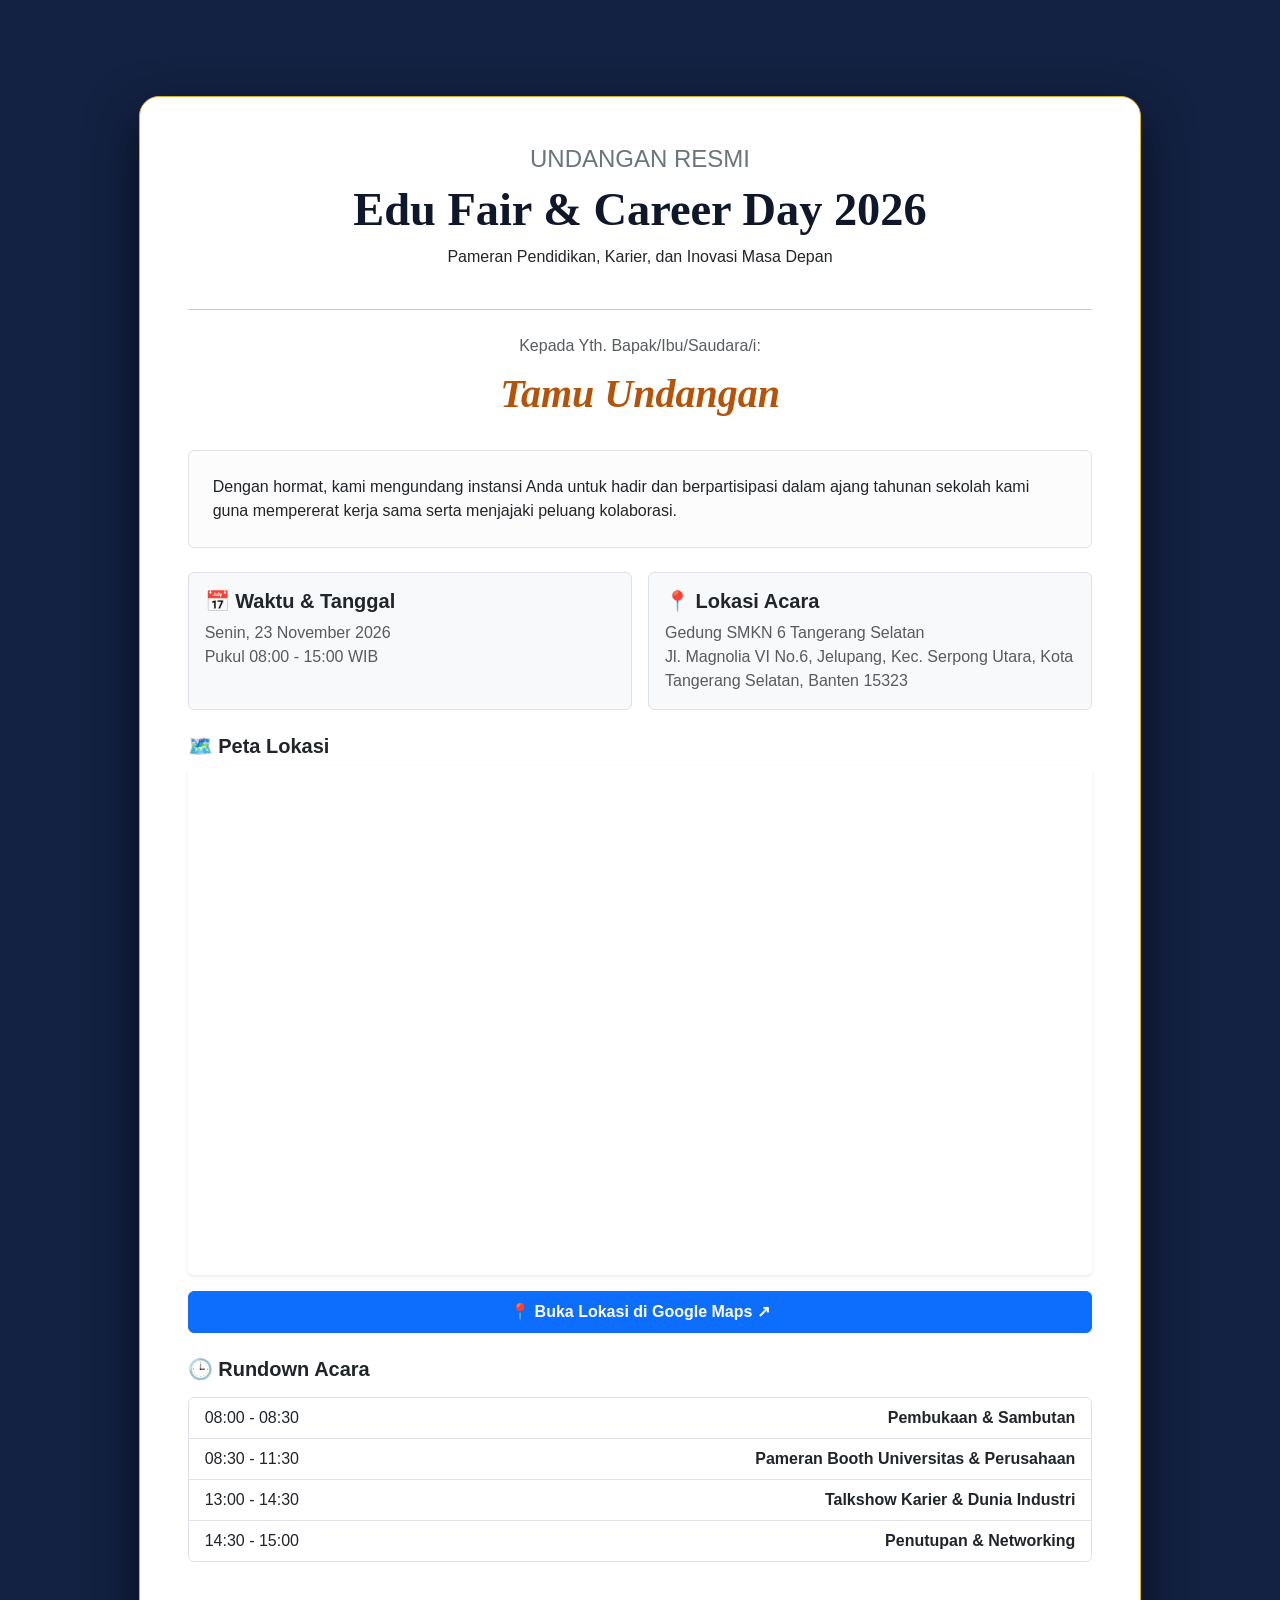
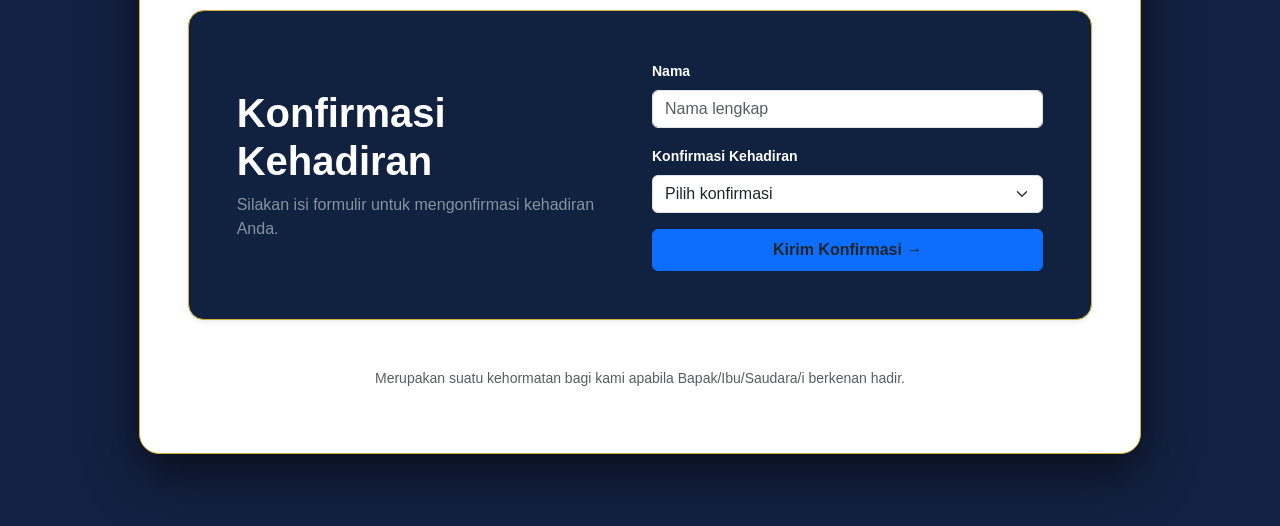
<file: index.html>
<!DOCTYPE html>
<html lang="id">
<head>
    <meta charset="UTF-8">
    <meta name="viewport" content="width=device-width, initial-scale=1.0">
    <title>Undangan Edu Fair & Career Day 2026</title>
    <link href="https://cdn.jsdelivr.net/npm/bootstrap@5.3.0/dist/css/bootstrap.min.css" rel="stylesheet">
    <link rel="stylesheet" href="style.css">
</head>
<body id="beranda" class="pt-5 pb-5">

    <div class="container mt-5">
        <div class="row justify-content-center">
            <div class="col-md-10 col-lg-10">
                <div class="card p-4 p-md-5 text-center">

                    <!-- Header Acara -->
                    <h4 class="text-uppercase text-secondary">Undangan Resmi</h4>
                    <h1 class="display-4 fw-bold mb-2">Edu Fair & Career Day 2026</h1>
                    <p class="subtitle">Pameran Pendidikan, Karier, dan Inovasi Masa Depan</p>
                    <hr class="my-4">

                    <!-- Personalisasi Nama Tamu -->
                    <p class="mb-1 text-muted">Kepada Yth. Bapak/Ibu/Saudara/i:</p>
                    <h2 id="namaTamu" class="display-6 my-2 fw-bold" style="color: #b45309 !important;">-</h2>
                    <p class="mb-4"><span id="kategoriTamu" class="badge bg-warning text-dark px-3 py-2 fs-6">-</span></p>

                    <!-- Sambutan -->
                    <div class="alert alert-light border text-start p-4 mb-4">
                        <p class="mb-0 text-dark">Dengan hormat, kami mengundang instansi Anda untuk hadir dan berpartisipasi dalam ajang tahunan sekolah kami guna mempererat kerja sama serta menjajaki peluang kolaborasi.</p>
                    </div>

                    <!-- Informasi Acara -->
                    <div id="lokasi" class="row text-start mb-4 g-3">
                        <div class="col-md-6">
                            <div class="p-3 bg-light rounded h-100 border">
                                <h5 class="fw-bold text-dark mb-2">📅 Waktu & Tanggal</h5>
                                <p class="mb-0 text-muted">Senin, 23 November 2026<br>Pukul 08:00 - 15:00 WIB</p>
                            </div>
                        </div>
                        <div class="col-md-6">
                            <div class="p-3 bg-light rounded h-100 border">
                                <h5 class="fw-bold text-dark mb-2">📍 Lokasi Acara</h5>
                                <p class="mb-0 text-muted">Gedung SMKN 6 Tangerang Selatan<br>Jl. Magnolia VI No.6, Jelupang, Kec. Serpong Utara, Kota Tangerang Selatan, Banten 15323</p>
                            </div>
                        </div>
                    </div>

                    <!-- GOOGLE MAPS -->
                    <div class="mb-4 text-start">
                        <h5 class="fw-bold text-dark mb-2">🗺️ Peta Lokasi</h5>
                        <div class="ratio ratio-16x9 rounded overflow-hidden shadow-sm">
                            <iframe src="https://maps.google.com/maps?q=SMKN%206%20Tangerang%20Selatan%2C%20Jl.%20Magnolia%20VI%20No.6%2C%20Jelupang&t=&z=16&ie=UTF8&iwloc=&output=embed" title="Peta Lokasi SMKN 6 Tangerang Selatan" style="border:0; width:100%; height:100%;" allowfullscreen loading="eager" referrerpolicy="no-referrer-when-downgrade"></iframe>
                        </div>
                        <a href="https://www.google.com/maps/dir/?api=1&destination=SMKN+6+Tangerang+Selatan%2C+Jl.+Magnolia+VI+No.6%2C+Jelupang" target="_blank" rel="noopener noreferrer" class="btn btn-primary w-100 mt-3 py-2 fw-bold">📍 Buka Lokasi di Google Maps ↗</a>
                    </div>

                    <!-- RUNDOWN ACARA -->
                    <div id="rundown" class="text-start mb-4">
                        <h5 class="fw-bold text-dark mb-3">🕒 Rundown Acara</h5>
                        <ul class="list-group list-group-flush border rounded">
                            <li class="list-group-item d-flex justify-content-between align-items-center">
                                <span>08:00 - 08:30</span>
                                <strong>Pembukaan & Sambutan</strong>
                            </li>
                            <li class="list-group-item d-flex justify-content-between align-items-center">
                                <span>08:30 - 11:30</span>
                                <strong>Pameran Booth Universitas & Perusahaan</strong>
                            </li>
                            <li class="list-group-item d-flex justify-content-between align-items-center">
                                <span>13:00 - 14:30</span>
                                <strong>Talkshow Karier & Dunia Industri</strong>
                            </li>
                            <li class="list-group-item d-flex justify-content-between align-items-center">
                                <span>14:30 - 15:00</span>
                                <strong>Penutupan & Networking</strong>
                            </li>
                        </ul>
                    </div>

                    <!-- FORM RSVP -->
                    <div class="rsvp-custom-card p-4 p-md-5 rounded-4 text-white text-start my-4 shadow-sm">
                        <div class="row align-items-center">
                            <div class="col-lg-6 mb-4 mb-lg-0">
                                <h3 class="fw-bold display-6 mb-2">Konfirmasi Kehadiran</h3>
                                <p class="text-white-50 mb-0">Silakan isi formulir untuk mengonfirmasi kehadiran Anda.</p>
                            </div>
                            <div class="col-lg-6">
                                <form id="rsvp-form">
                                    <div class="mb-3">
                                        <label class="form-label text-white small fw-bold">Nama</label>
                                        <input type="text" id="rsvp-nama" class="form-control" placeholder="Nama lengkap">
                                    </div>
                                    <div class="mb-3">
                                        <label class="form-label text-white small fw-bold">Konfirmasi Kehadiran</label>
                                        <select id="rsvp-status" class="form-select" required>
                                            <option value="" selected disabled>Pilih konfirmasi</option>
                                            <option value="Hadir">Hadir</option>
                                            <option value="Berhalangan Hadir">Berhalangan Hadir</option>
                                        </select>
                                    </div>
                                    <button type="submit" class="btn btn-primary w-100 fw-bold py-2 text-dark">Kirim Konfirmasi &rarr;</button>
                                </form>
                                <div id="rsvp-msg" class="alert alert-success mt-3 mb-0" style="display: none;"></div>
                            </div>
                        </div>
                    </div>

                    <!-- Penutup -->
                    <p class="text-muted small mt-4">Merupakan suatu kehormatan bagi kami apabila Bapak/Ibu/Saudara/i berkenan hadir.</p>

                </div>
            </div>
        </div>
    </div>

    <script src="https://cdn.jsdelivr.net/npm/bootstrap@5.3.0/dist/js/bootstrap.bundle.min.js"></script>
    <script>
        const urlParams = new URLSearchParams(window.location.search);
        const nama = urlParams.get('to');
        const kategori = urlParams.get('kategori');

        if (nama) {
            document.getElementById('namaTamu').innerText = nama;
            const rsvpNama = document.getElementById('rsvp-nama');
            if (rsvpNama) rsvpNama.value = nama;
        } else {
            document.getElementById('namaTamu').innerText = "Tamu Undangan";
        }

        if (kategori) {
            document.getElementById('kategoriTamu').innerText = kategori;
        } else {
            document.getElementById('kategoriTamu').style.display = 'none';
        }

        const rsvpForm = document.getElementById('rsvp-form');
        if (rsvpForm) {
            rsvpForm.addEventListener('submit', function(e) {
                e.preventDefault();
                const namaTamu = document.getElementById('rsvp-nama').value;
                const status = document.getElementById('rsvp-status').value;
                const msgBox = document.getElementById('rsvp-msg');
                msgBox.textContent = `✅ Terima kasih ${namaTamu}, konfirmasi "${status}" berhasil dicatat!`;
                msgBox.style.display = 'block';
            });
        }
    </script>
</body>
</html>
</file>
<file: style.css>
:root {
    --navy: #132142;
    --navy-main: #112240;
    --gold: #d4af37;
    --gold-light: #fde047;
    --gold-dark: #b48a28;
}

html {
    scroll-behavior: smooth;
    scroll-padding-top: 90px;
}

body {
    font-family: 'Plus Jakarta Sans', sans-serif;
    background-color: var(--navy);
    color: #334155;
    padding: 24px;
    min-height: 100vh;
}

.navbar-brand, h1, #namaTamu, .event-title, .guest-name {
    font-family: 'Playfair Display', serif;
}

.container {
    max-width: 1500px;
    margin: 0 auto;
}

/* 2. Navbar (Digabung) */
.navbar, .admin-navbar {
    background-color: var(--navy);
    border-bottom: 1px solid rgba(212, 175, 55, 0.35);
    padding: 14px 24px;
    border-radius: 12px;
    display: flex;
    justify-content: space-between;
    align-items: center;
    flex-wrap: wrap;
    gap: 12px;
    margin-bottom: 24px;
}

.navbar-brand {
    color: var(--gold-light) !important;
    font-size: 1.25rem;
    font-weight: 700;
    text-decoration: none;
}

.nav-links { 
    display: flex; 
    gap: 8px; 
}

.nav-link {
    color: #cbd5e1 !important;
    padding: 6px 16px !important;
    border-radius: 20px;
    text-decoration: none;
    transition: 0.3s;
}

.nav-link.active, .nav-link:hover {
    color: var(--gold-light) !important;
    background-color: rgba(212, 175, 55, 0.15);
}

/* 3. Kartu Utama & Admin (Digabung) */
.card, .admin-card {
    background-color: #ffffff;
    border: 1.5px solid var(--gold);
    border-radius: 20px;
    box-shadow: 0 20px 50px rgba(0, 0, 0, 0.6);
    padding: 28px;
    margin-bottom: 24px;
}

.card h1, .admin-card h1 { 
    color: #0f172a; 
    font-size: 2.9rem; 
}

#namaTamu, .guest-name { 
    color: #132142;
    font-style: italic; 
}

/* 4. Tabel & Tombol WhatsApp */
.table-wrap {
    overflow-x: auto;
    border-radius: 12px;
    border: 1px solid #e2e8f0;
    margin-top: 15px;
}

table { 
    width: 100%; 
    border-collapse: collapse; 
    text-align: left; 
}

thead { 
    background: var(--navy-main); 
    color: var(--gold-light); 
}

th, td { 
    padding: 14px 16px; 
    border-bottom: 1px solid #e2e8f0; 
    vertical-align: middle; 
}

th { 
    font-size: 0.85rem; 
    text-transform: uppercase; 
}

td { 
    font-size: 0.92rem; 
}

tbody tr:hover { 
    background-color: #fffbeb; 
}

.btn-wa-gold {
    background: linear-gradient(135deg, var(--gold), var(--gold-dark));
    color: #132142;
    text-decoration: none;
    padding: 8px 14px;
    border-radius: 8px;
    font-weight: 700;
    font-size: 0.85rem;
    display: inline-block;
    box-shadow: 0 4px 10px rgba(212, 175, 55, 0.3);
    transition: 0.15s;
}

.btn-wa-gold:hover {
    transform: translateY(-2px);
    box-shadow: 0 6px 14px rgba(212, 175, 55, 0.45);
    color:#132142;
}

.rsvp-custom-card {
    background-color: #112240; 
    border: 1.5px solid var(--gold);
}

@media (max-width: 768px) {
    body {
        padding: 8px !important; 
    }
    
    .container {
        padding: 0 !important;
        max-width: 100% !important;
    }

    .card {
        padding: 16px 12px !important; 
    }

    .card h1 {
        font-size: 1.85rem !important; 
    }
}
</file>
